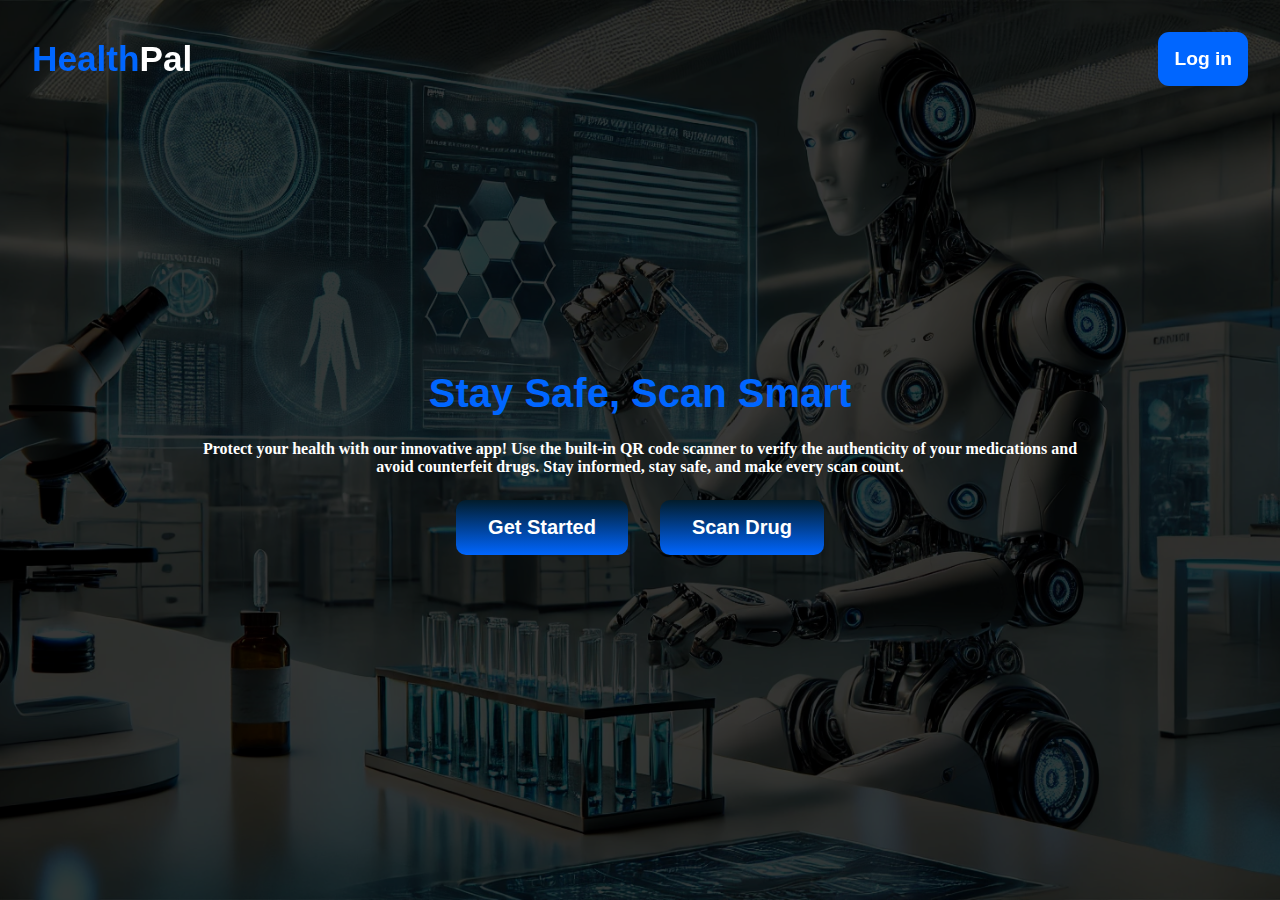
<file: index.html>
<!DOCTYPE html>
<html lang="en">
  <head>
    <meta charset="UTF-8" />
    <meta name="viewport" content="width=device-width, initial-scale=1.0" />
    <title>HealthPal</title>
    <link rel="stylesheet" href="Assets/styles/index.css" />
  </head>
  <body>
    <div class="layer">
      <section class="section1">
        <div class="header container control">
          <span id="brandName">Health<span id="pal">Pal</span></span>

          <nav class="nav-bar">
            <a href="login.html">Log in </a>
            <!-- <a href="signin.html">Sign in</a> -->
          </nav>
        </div>

        <div class="hero-section">
          <div class="main container">
            <h1 class="text1">Stay Safe, Scan Smart</h1>
            <p class="text4">
              Protect your health with our innovative app! Use the built-in QR
              code scanner to verify the authenticity of your medications and
              avoid counterfeit drugs. Stay informed, stay safe, and make every
              scan count.
            </p>

            <span class="btn-class">
              <a href="login.html" id="CTA-Btn">Get Started</a>

              <a href="scan.html" id="CTA-Btn">Scan Drug</a>
            </span>
          </div>
        </div>
      </section>
    </div>
  </body>
  <!-- <script src="Assets/scripts/index.js"></script> -->
</html>
</file>
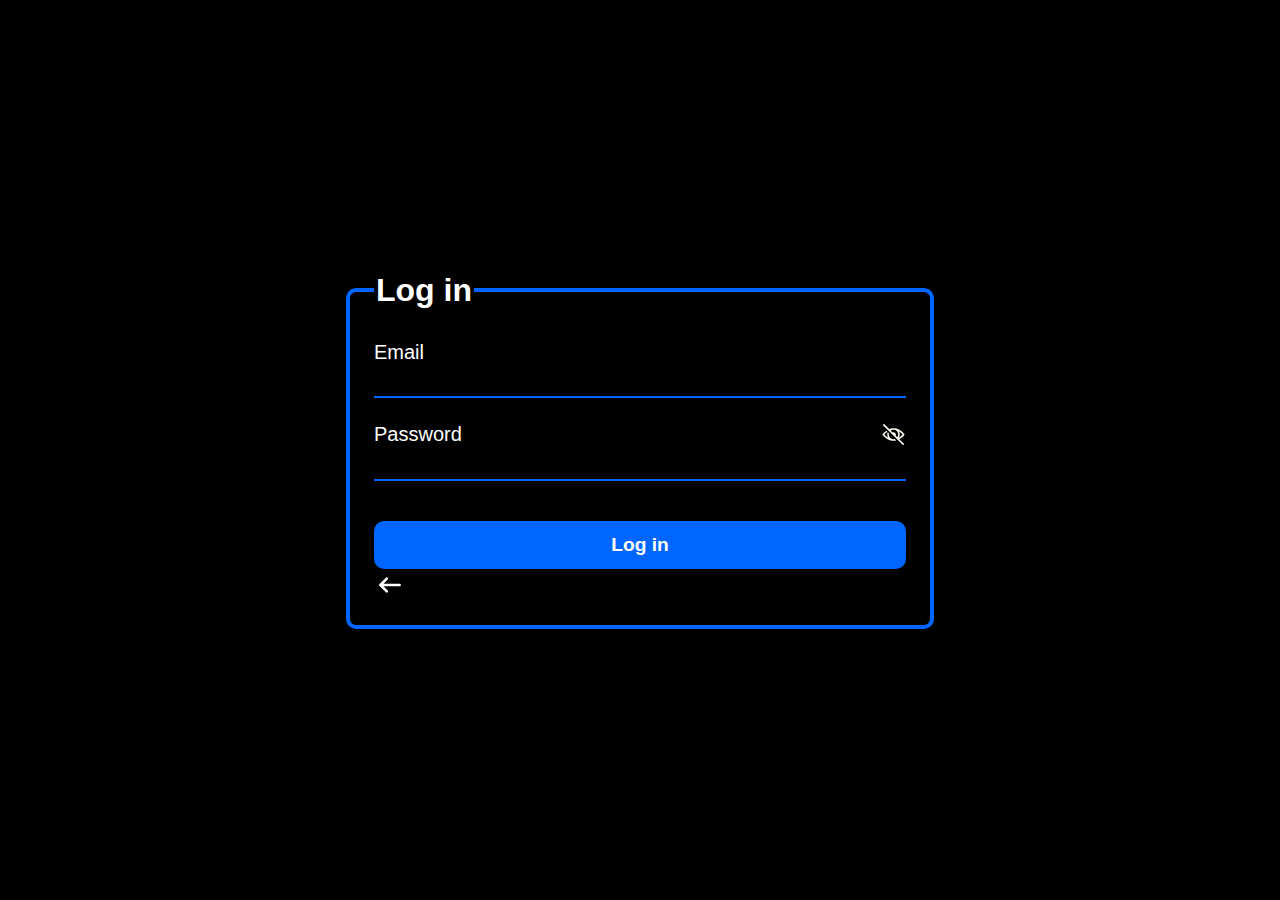
<file: create.html>
<!DOCTYPE html>
<html lang="en">
  <head>
    <meta charset="UTF-8" />
    <meta name="viewport" content="width=device-width, initial-scale=1.0" />
    <title>HealthPal Dashboard</title>
    <link rel="stylesheet" href="./Assets/styles/create.css" />
    <link rel="stylesheet" href="./Assets/styles/dashboard.css" />
  </head>
  <body>
    <!-- Navbar -->
    <nav class="navbar">
      <div class="navbar-container">
        <div class="navbar-brand">HealthPal</div>
        <button class="navbar-toggle" id="navbarToggle">☰</button>
        <ul class="navbar-links" id="navbarLinks">
          <li><a href="/dashboard.html" id="dashboard">Dashboard</a></li>
          <li><a href="/create.html" id="createDrug" class="active">Create a Drug</a></li>
          <li>Welcome, <span id="userName">John Doe</span></li>
          <li><button id="logoutButton">Logout</button></li>
        </ul>
      </div>
    </nav>

    <!-- Main Content -->
    <div class="main-content">
      <h1>Create a New Drug</h1>
      <form id="drugForm" class="drug-form">
        <div class="form-group">
          <label for="drugName">Drug Name:</label>
          <input
            type="text"
            id="drugName"
            name="name"
            placeholder="Enter drug name"
            required
          />
        </div>
        <div class="form-group">
          <label for="description">Description:</label>
          <textarea
            id="description"
            name="description"
            placeholder="Enter drug description"
            rows="4"
            required
          ></textarea>
        </div>
        <div class="form-group">
          <label for="expiryDate">Expiry Date:</label>
          <input type="date" id="expiryDate" name="expiryDate" required />
        </div>
        <div class="form-group">
          <label for="manufacturingDate">Manufacturing Date:</label>
          <input
            type="date"
            id="manufacturingDate"
            name="manufacturingDate"
            required
          />
        </div>
        <button type="submit" id="submitBtn" class="submit-btn">
          Create Drug
        </button>
      </form>
    </div>
    <script src="./Assets/scripts/sweetalert2@11.js"></script>
    <script src="./Assets/scripts/axios.min.js"></script>
    <script src="./Assets/scripts/create.js"></script>
  </body>
</html>
</file>
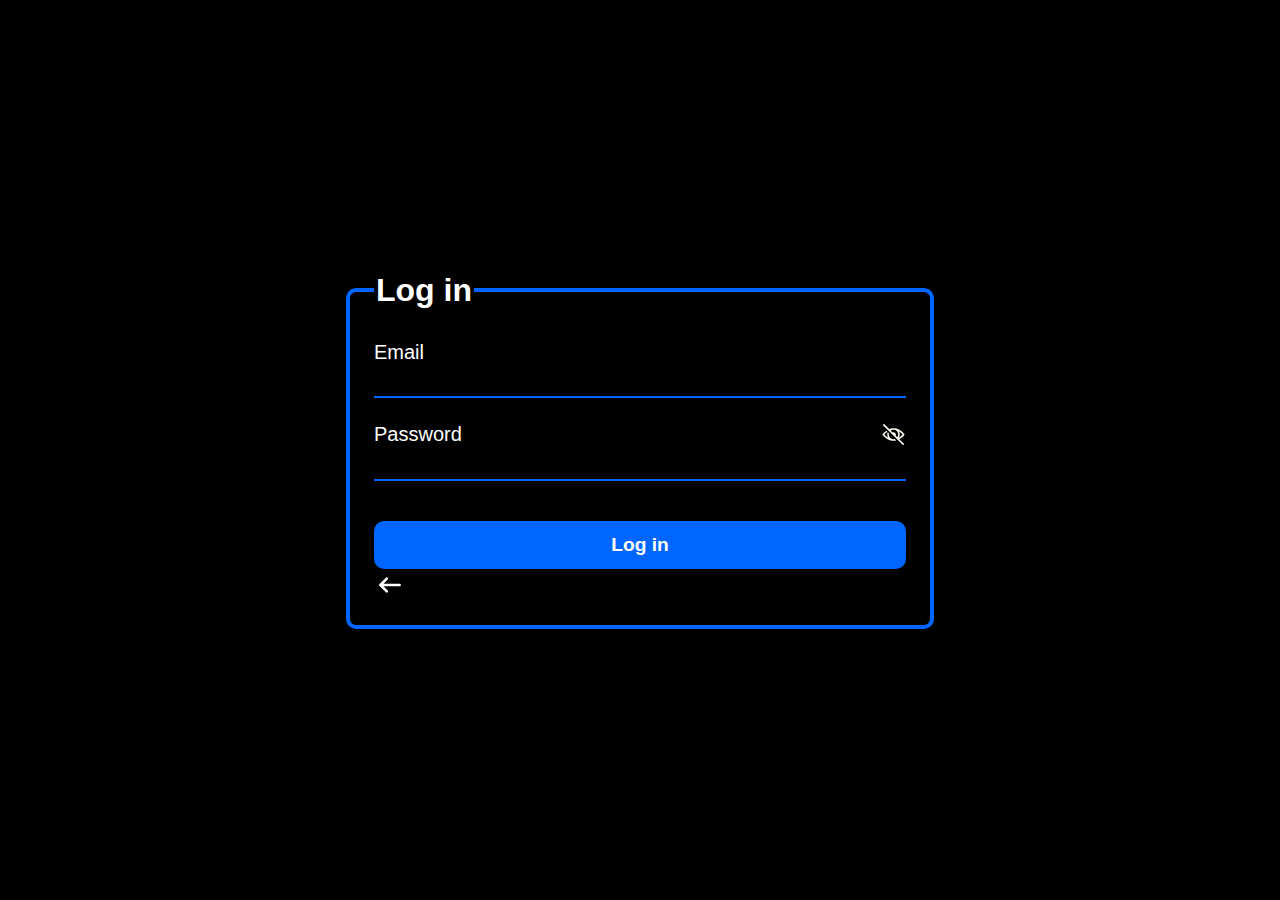
<file: dashboard.html>
<!DOCTYPE html>
<html lang="en">
  <head>
    <meta charset="UTF-8" />
    <meta name="viewport" content="width=device-width, initial-scale=1.0" />
    <title>Dashboard</title>
    <link rel="stylesheet" href="./Assets/styles/dashboard.css" />
  </head>
  <body>
    <!-- Navbar -->
    <nav class="navbar">
      <div class="navbar-container">
        <div class="navbar-brand">HealthPal</div>
        <button class="navbar-toggle" id="navbarToggle">☰</button>
        <ul class="navbar-links" id="navbarLinks">
          <li><a href="/dashboard.html" id="dashboard" class="active">Dashboard</a></li>
          <li><a href="/create.html" id="createDrug">Create a Drug</a></li>
          <li>Welcome, <span id="userName"></span></li>
          <li><button id="logoutButton">Logout</button></li>
        </ul>
      </div>
    </nav>

    <!-- Main Content -->
    <div class="main-content">
      <h1>HealthPal Dashboard</h1>
      <!-- <canvas id="qr-code"></canvas> -->
      <canvas id="qr-code" style="display: none;"></canvas>
      <div class="table-container">
        <table>
          <thead>
            <tr>
              <th>Name</th>
              <th>Description</th>
              <th>Expiry Date</th>
              <th>Manufacturing Date</th>
              <th>Actions</th>
            </tr>
          </thead>
          <tbody></tbody>
        </table>
      </div>
    </div>
    <script src="./Assets/scripts/axios.min.js"></script>
    <!-- <script src="./Assets/scripts/Generateqrcode.min.js"></script> -->
    <script src="./Assets/scripts/qrious.min.js"></script>
    <script src="./Assets/scripts/dashboard.js"></script>
  </body>
</html>
</file>
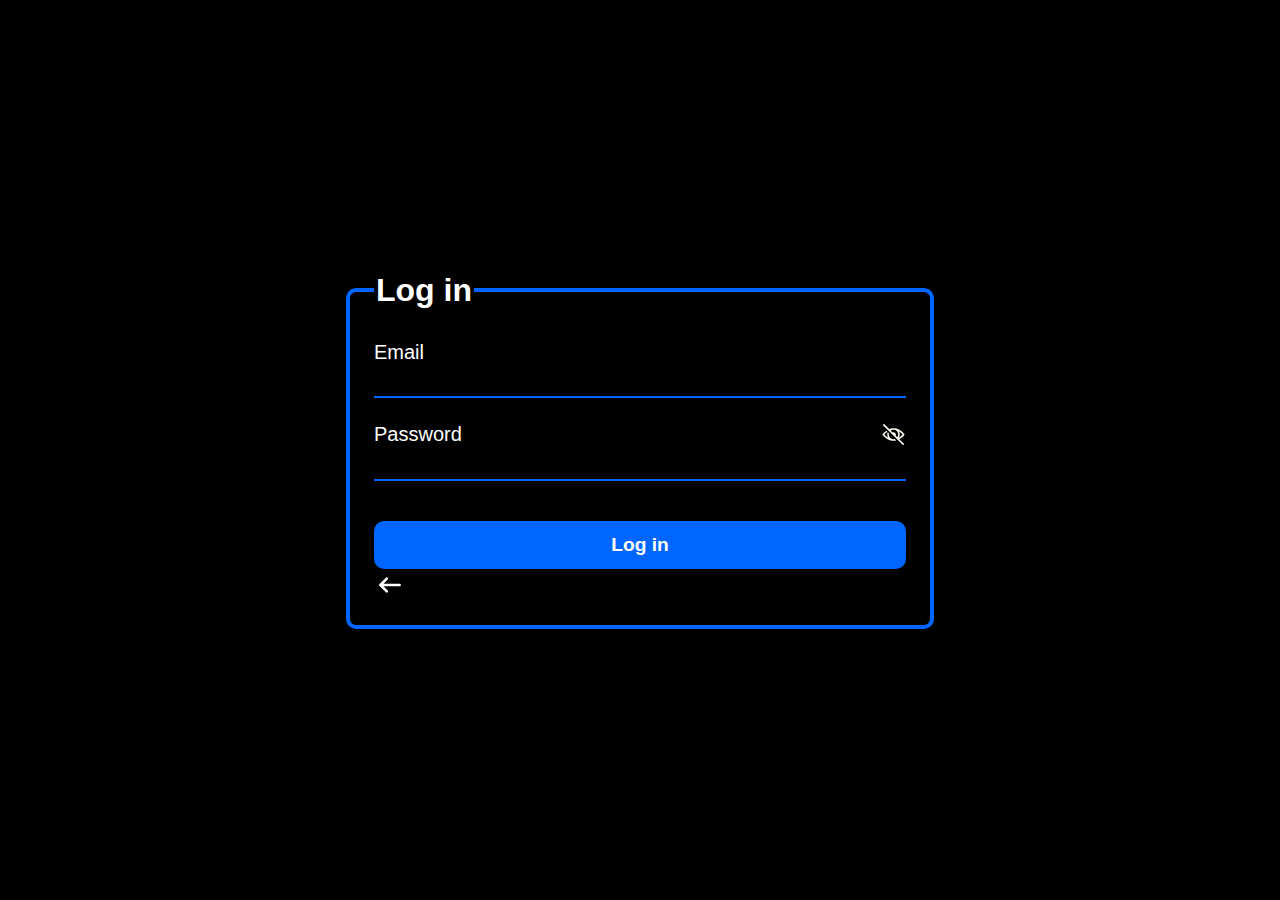
<file: login.html>
<!DOCTYPE html>
<html lang="en">
  <head>
    <meta charset="UTF-8" />
    <meta name="viewport" content="width=device-width, initial-scale=1.0" />
    <title>HealthPal Login</title>
    <link rel="stylesheet" href="Assets/styles/sweetalert2.min.css" />
    <link rel="stylesheet" href="Assets/styles/user.css" />
  </head>
  <body>
    <div class="backDrop">
      <div class="loginCard">
        <form action="" id="login-form">
          <fieldset id="loginFieldset">
            <legend id="loginLegend">Log in</legend>
            <div id="emailField" class="field-ctrl">
              <label for="email/userName" class="form-label">Email</label>
              <input type="email" name="email" class="form-control" required />
            </div>

            <div id="passwordField" class="field-ctrl">
              <span class="toggle-password">
                <label for="password" class="form-label">Password</label>
                <img
                  src="Assets/images/icons8_hide_1.svg"
                  alt=""
                  id="toggleIcon"
                />
              </span>
              <input
                type="password"
                name="password"
                class="form-control"
                required
                id="password"
              />
            </div>

            <div class="control">
              <button type="submit" id="submit-btn" class="primary-btn">
                Log in
              </button>

              <span class="return-nav">
                <img
                  src="Assets/images/icons8_left_2.svg"
                  alt="Left arrow"
                  id="returnIcon"
                />
                <!-- <p class="no-account">
                  Don't have an account?
                  <a href="signin.html" id="create-account">Create account</a>
                </p> -->
              </span>
            </div>
          </fieldset>
        </form>
      </div>
    </div>
    <script src="./Assets/scripts/sweetalert2@11.js"></script>
    <script src="./Assets/scripts/axios.min.js"></script>
    <script src="Assets/scripts/index.js"></script>
  </body>
</html>
</file>
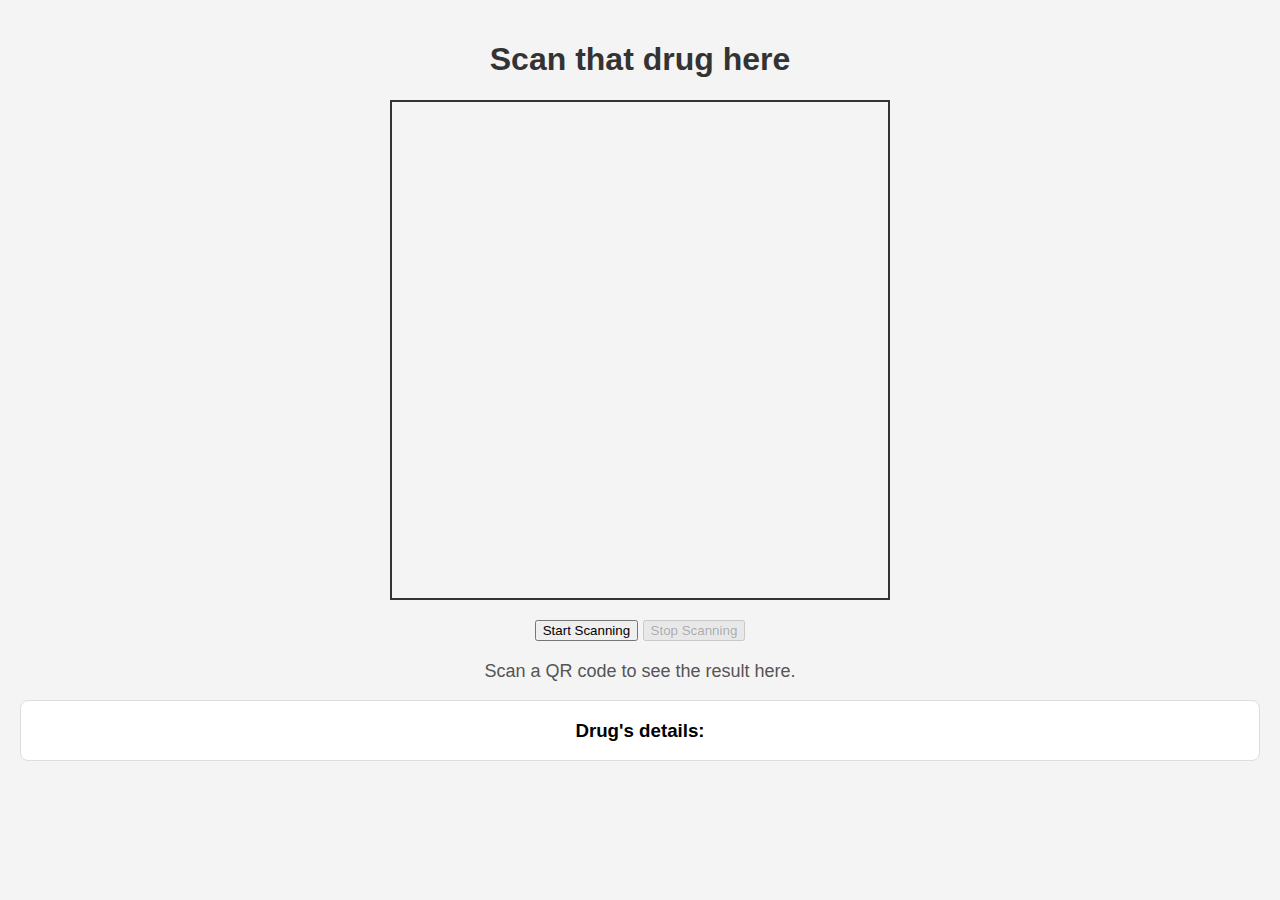
<file: scan.html>
<!DOCTYPE html>
<html lang="en">
  <head>
    <meta charset="UTF-8" />
    <meta name="viewport" content="width=device-width, initial-scale=1.0" />
    <link rel="stylesheet" href="./Assets/styles/scanner.css" />
    <title>Drugs Scanner</title>
  </head>
  <body>
    <h1>Scan that drug here</h1>
    <div id="reader" class="reader"></div>
    <div style="text-align:center; margin-top: 20px">
      <button id="startScanning">Start Scanning</button>
      <button id="stopScanning" disabled>Stop Scanning</button>
    </div>
    <p id="result" style="text-align: center; margin-top: 20px">
      Scan a QR code to see the result here.
    </p>
    <div class="table-container">
      <h3>Drug's details:</h3>
      <div id="displayFetchedItem"></div>
    </div>
    <script src="./Assets/scripts/qrcode.min.js"></script>
    <script src="./Assets/scripts/axios.min.js"></script>
    <script src="./Assets/scripts/scanner.js"></script>
  </body>
</html>
</file>
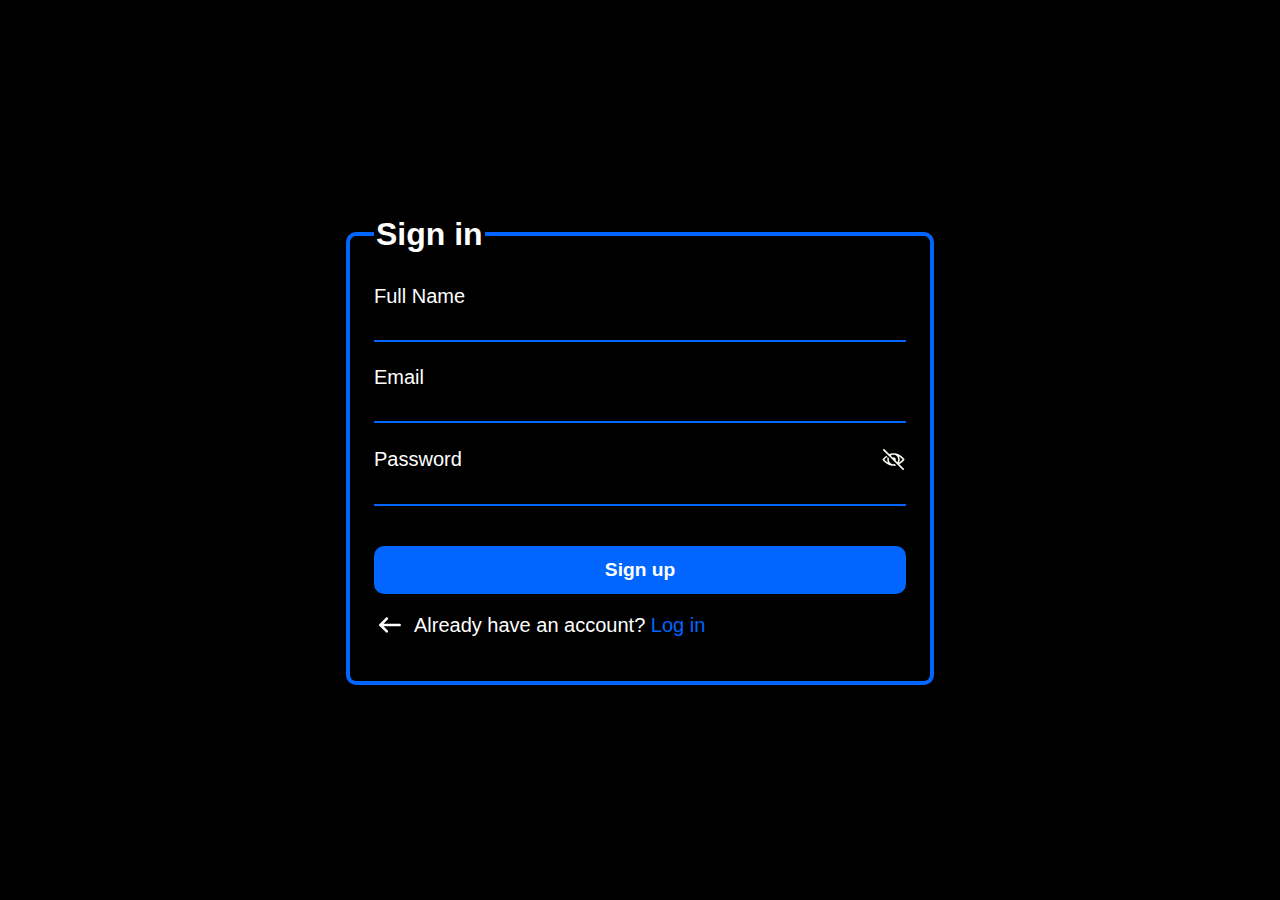
<file: signin.html>
<!DOCTYPE html>
<html lang="en">
  <head>
    <meta charset="UTF-8" />
    <meta name="viewport" content="width=device-width, initial-scale=1.0" />
    <title>HealthPal Sign in</title>
    <link rel="stylesheet" href="Assets/styles/sweetalert2.min.css" />
    <link rel="stylesheet" href="Assets/styles/user.css" />
  </head>
  <body>
    <div class="backDrop">
      <div class="signinCard">
        <form action="" id="signup-form">
          <fieldset id="signinFieldset">
            <legend class="signinLegend">Sign in</legend>

            <div class="field-ctrl">
              <label for="fullName" class="form-label">Full Name</label>
              <input
                type="text"
                id="lName"
                class="form-control"
                name="fullName"
                required
              />
            </div>

            <div class="field-ctrl">
              <label for="email" class="form-label">Email</label>
              <input
                type="email"
                id="email"
                class="form-control"
                name="email"
                required
              />
            </div>

            <div id="passwordField" class="field-ctrl">
              <span class="toggle-password">
                <label for="password" class="form-label">Password</label>
                <img
                  src="Assets/images/icons8_hide_1.svg"
                  alt=""
                  id="toggleIcon"
                />
              </span>
              <input
                type="password"
                class="form-control"
                name="password"
                required
                id="password"
              />
            </div>

            <!-- <div class="field-ctrl">
                <span class="toggle-password">
                  <label for="confirmation" class="form-label">Confirm password</label>
                  <img
                    src="Assets/images/icons8_hide_1.svg"
                    alt=""
                    id="toggleIcon2"
                  />
                </span>
                <input type="password" class="form-control" required id="confirmation"/>
              </div> -->

            <div class="control">
              <button type="submit" id="submit-btn" class="primary-btn">
                Sign up
              </button>

              <span class="return-nav">
                <img
                  src="Assets/images/icons8_left_2.svg"
                  alt="Left arrow"
                  id="returnIcon"
                />
                <p class="have-account">
                  Already have an account?
                  <a href="login.html" id="login">Log in</a>
                </p>
              </span>
            </div>
          </fieldset>
        </form>
      </div>
    </div>
    <script src="./Assets/scripts/sweetalert2@11.js"></script>
    <script src="./Assets/scripts/axios.min.js"></script>
    <script src="Assets/scripts/index.js"></script>
  </body>
</html>
</file>
<file: Assets/styles/index.css>
:root {
  --custom-color: #0066ff;
  --nature-color: #fff;
  --zero-color: #000;
  --layer-color: rgba(0, 0, 0, 0.781);
  --linear-grad: linear-gradient(#021c2b, #0066ff);
}

body {
  padding: 0;
  margin: 0;
  box-sizing: border-box;
  color: var(--nature-color);
  font-family: Arial, Helvetica, sans-serif;
}

.layer {
  background-image: url("../images/robot.webp");
  background-repeat: no-repeat;
  background-position: center;
  background-size: cover;
  width: 100%;
  height: 100vh;
  overflow-y: scroll;
}

.section1 {
  background-color: var(--layer-color);
  width: 100%;
  height: 100vh;
}

.control {
  position: fixed;
  top: 0;
  left: 0;
  right: 0;
  z-index: 99;
}
.header {
  display: flex;
  justify-content: space-between;
  align-items: center;
}

.container {
  max-width: 1500px;
  margin: auto;
  padding: 2rem;
}

.nav-bar {
  display: flex;
  gap: 1.5rem;
}

#brandName {
  font-size: 2rem;
  font-weight: 700;
  color: var(--custom-color);
}

#pal {
  color: var(--nature-color);
}

.nav-bar a {
  text-decoration: none;
  color: var(--nature-color);
  background-color: var(--custom-color);
  padding: 1rem;
  border-radius: 0.7rem;
  font-size: 1.2rem;
  font-weight: 600;
  transition: all 500ms ease-in-out;
}

.nav-bar a:hover {
  background-color: var(--nature-color);
  color: var(--custom-color);
}

.hero-section {
  display: flex;
  flex-direction: column;
  justify-content: center;
  text-align: center;
  align-items: center;
  height: inherit;
}

.text1 {
  color: var(--custom-color);
  font-size: 2.5rem;
  /* padding-bottom: .5rem; */
  margin-bottom: 0;
}

.text2,
.text3 {
  font-size: 2rem;
  margin: 0.75rem 0;
}

#brandName {
  font-size: 2.2rem;
  font-weight: 700;
  color: var(--custom-color);
}

.text4 {
  color: var(--nature-color);
  max-width: 900px;
  width: 100%;
  font-size: 1rem;
  font-weight: 600;
  padding-bottom: 0.5rem;
  font-family: cursive;
  margin-top: 1.5rem;
}

.btn-class {
  display: flex;
  gap: 2rem;
  align-items: center;
  justify-content: center;
}

#CTA-Btn {
  color: var(--nature-color);
  font-size: 1.25rem;
  font-weight: 700;
  background: var(--linear-grad);
  border: none;
  border-radius: 10px;
  padding: 1rem 2rem;
  cursor: pointer;
  transition: all 1000ms ease-in-out;
  text-decoration: none;
}

#CTA-Btn:hover {
  background: var(--nature-color);
  color: var(--custom-color);
}

@media (max-width: 1100px) {
  .nav-bar a {
    padding: 0.8rem;
    font-size: 1rem;
  }

  .text1 {
    font-size: 2.2rem;
    padding-bottom: 0.5rem;
    margin-bottom: 0;
  }

  #brandName {
    font-size: 2rem;
  }

  #CTA-Btn {
    font-size: 1.2rem;
    font-weight: 600;
    padding: 1rem;
  }
}

@media (max-width: 780px) {
  .nav-bar {
    gap: 1rem;
  }

  #brandName {
    font-size: 1.5rem;
  }

  .nav-bar a {
    padding: 0.75rem;
    font-size: 1rem;
  }

  .text1 {
    font-size: 1.8rem;
  }

  .text2,
  .text3 {
    font-size: 1.45rem;
  }

  #brandName {
    font-size: 1.8rem;
  }

  .text4 {
    font-size: 1.2rem;
  }

  .btn-class {
    gap: 1.5rem;
  }

  #CTA-Btn {
    font-size: 1rem;
    padding: 0.85rem;
  }
}

@media (max-width: 550px) {
  .container {
    padding: 1.5rem 1rem;
  }

  .nav-bar {
    gap: 0.75rem;
  }

  .text1 {
    font-size: 1.5rem;
  }

  .text2,
  .text3 {
    font-size: 1.25rem;
  }

  #brandName {
    font-size: 1.5rem;
  }

  .text4 {
    font-size: 1.2rem;
  }

  .btn-class {
    gap: 1rem;
  }

  #CTA-Btn {
    font-size: 1rem;
    padding: 0.75rem;
  }
}

@media (max-width: 425px) {
  .nav-bar {
    gap: 0.5rem;
  }

  .nav-bar a {
    font-size: 0.8rem;
    padding: 0.5rem;
  }

  .text1 {
    font-size: 1.25rem;
  }

  .text2,
  .text3 {
    font-size: 1.1rem;
  }

  #brandName {
    font-size: 1.2rem;
  }

  .text4 {
    font-size: 1rem;
  }

  .btn-class {
    gap: 0.5rem;
  }

  #CTA-Btn {
    font-size: 0.8rem;
    padding: 0.5rem;
  }
}

@media (max-width: 375px) {
  .container {
    padding: 1.5rem 0.5rem;
  }

  .nav-bar a {
    font-size: 0.8rem;
    padding: 0.5rem;
  }

  .text1 {
    font-size: 1.1rem;
  }

  .text2,
  .text3 {
    font-size: 1rem;
  }

  .text4 {
    font-size: 0.85rem;
  }

  #CTA-Btn {
    font-size: 0.75rem;
  }
}
</file>
<file: Assets/styles/create.css>
/* Form Styles */

* {
  box-sizing: border-box;
}
.drug-form {
  max-width: 600px;
  width: 100%;
  margin: 0 auto;
  background-color: #fff;
  padding: 20px;
  border-radius: 8px;
  box-shadow: 0 4px 6px rgba(0, 0, 0, 0.1);
}

.form-group {
  margin-bottom: 20px;
}

.form-group label {
  display: block;
  font-weight: bold;
  margin-bottom: 8px;
}

.form-group input,
.form-group textarea {
  width: 100%;
  padding: 10px;
  border: 1px solid #ccc;
  border-radius: 4px;
  font-size: 16px;
}

.active{
  border-bottom: 2px solid white;
  padding-bottom: 5px;
}

.form-group textarea {
  resize: none;
}

.form-group input:focus,
.form-group textarea:focus {
  border-color: #007bff;
  outline: none;
}

.submit-btn {
  display: block;
  width: 100%;
  background-color: #007bff;
  color: white;
  padding: 12px;
  font-size: 16px;
  font-weight: bold;
  border: none;
  border-radius: 5px;
  cursor: pointer;
}

.submit-btn:hover {
  background-color: #0056b3;
}
</file>
<file: Assets/styles/user.css>
body {
  margin: 0;
  padding: 0;
  box-sizing: border-box;
  font-family: Arial, Helvetica, sans-serif;
  color: #fff;
}

:root {
  --custom-color: #0066ff;
  --nature-color: #fff;
  --zero-color: #000;
}

.backDrop {
  background-color: var(--zero-color);
  display: flex;
  align-items: center;
  justify-content: center;
  height: 100svh;
  overflow-y: scroll;
}

.signinCard,
.loginCard {
  width: 60%;
  max-width: 37rem;
  height: max-content;
  padding: 1rem;
}

fieldset {
  border: 4px solid var(--custom-color);
  border-radius: 10px;
  padding: 2rem 1.5rem 1rem;
  width: inherit;
}

Legend {
  font-size: 2rem;
  font-weight: 700;
}

.form-label {
  font-size: 1.25rem;
}

.field-ctrl {
  display: flex;
  gap: 0.5rem;
  flex-direction: column;
  padding-bottom: 1.5rem;
}

.form-control {
  background: inherit;
  border: none;
  border-bottom: 2px solid var(--custom-color);
  color: var(--custom-color);
  font-size: 1.2rem;
}

.form-control:focus {
  outline: none;
}

.toggle-password {
  display: flex;
  justify-content: space-between;
  align-items: center;
}

#toggleIcon,
#toggleIcon2 {
  width: 25px;
  height: 25px;
  cursor: pointer;
}

.control {
  padding: 1rem 0 0.5rem;
}

.primary-btn {
  display: block;
  width: 100%;
  height: 3rem;
  font-size: 1.2rem;
  font-weight: 600;
  background-color: var(--custom-color);
  border: none;
  border-radius: 10px;
  color: var(--nature-color);
  cursor: pointer;
  transition: all 1000ms ease-in-out;
}

.primary-btn:hover {
  background-color: #fff;
  color: #0066ff;
}

.return-nav {
  display: flex;
  gap: 0.5rem;
  align-items: center;
}

#returnIcon {
  width: 32px;
  height: 32px;
  cursor: pointer;
}

.have-account,
.no-account {
  font-size: 1.25rem;
}

#login,
#create-account {
  color: var(--custom-color);
  text-decoration: none;
}

@media (max-width: 768px) {
  .signinCard,
  .loginCard {
    width: 65%;
  }

  fieldset {
    padding: 2rem 1.5rem 1rem;
  }

  Legend {
    font-size: 1.65rem;
  }

  .form-label {
    font-size: 1rem;
  }

  .form-control {
    font-size: 0.85rem;
  }

  #toggleIcon,
  #toggleIcon2 {
    width: 22px;
    height: 22px;
  }

  .control {
    padding: 0.5rem 0;
  }

  #returnIcon {
    width: 30px;
    height: 30px;
  }

  .have-account,
  .no-account {
    font-size: 1rem;
  }
}

@media (max-width: 590px) {
  .loginCard,
  .signinCard {
    width: 75%;
  }

  fieldset {
    padding: 2rem 1rem 1rem;
  }

  legend {
    font-size: 1.5rem;
  }

  .field-ctrl {
    gap: 0.25rem;
  }

  #toggleIcon,
  #toggleIcon2 {
    width: 20px;
    height: 20px;
  }

  .control {
    padding: 0;
  }

  .primary-btn {
    height: 2.5rem;
    font-size: 1.2rem;
    font-weight: 600;
    background-color: var(--custom-color);
    border: none;
    border-radius: 10px;
    color: var(--nature-color);
    cursor: pointer;
  }

  #returnIcon {
    width: 28px;
    height: 28px;
  }

  .have-account,
  .no-account {
    font-size: 0.85rem;
  }
}

@media (max-width: 425px) {
  .loginCard,
  .signinCard {
    width: 90%;
  }

  fieldset {
    padding: 2rem 1rem 1rem;
  }

  legend {
    font-size: 1.2rem;
  }

  .form-label {
    font-size: 0.9rem;
  }

  .form-control {
    font-size: 0.75rem;
  }

  #toggleIcon,
  #toggleIcon2 {
    width: 15px;
    height: 15px;
  }

  .primary-btn {
    height: 2.2rem;
    font-size: 1rem;
  }

  #returnIcon {
    width: 25px;
    height: 25px;
  }
}
</file>
<file: Assets/styles/scanner.css>
/* styles.css */
*{
  box-sizing: border-box;
}
body {
  font-family: Arial, sans-serif;
  text-align: center;
  background-color: #f4f4f4;
  margin: 0;
  padding: 20px;
}

h1 {
  color: #333;
  text-align: center;
}

#reader {
  border: 2px solid #333;
  margin-top: 20px;
  max-width: 500px;
  width: 100%;
  height: 500px;
  margin: auto;
  @media (width < 768px) {
    width: 100%;
    height: 300px;
  }
}

video {
  width: 100% !important;
  height: 100% !important;
}

#qr-shaded-region {
  @media (width < 768px) {
    border-width: 20px 20px !important;
    width: 100% !important;
    margin: auto;
  }
}

p {
  font-size: 18px;
  color: #555;
}

.table-container {
  width: 100%;
  margin: auto;
  border: 1px solid #ddd;
  border-radius: 8px;
  overflow: hidden;
  background-color: #fff;
  @media (width <768px) {
    width: 100%;
  }
}

.table-row {
  display: flex;
  :nth-child(1) {
    font-weight: bold;
  }
}

.table-cell {
  flex: 1;
  padding: 10px 15px;
  border-bottom: 1px solid #ddd;
  text-align: left;
}

.header .table-cell {
  font-weight: bold;
  background-color: #f7f7f7;
  border-bottom: 2px solid #ddd;
}

.table-row:last-child .table-cell {
  border-bottom: none;
}

.table-row:nth-child(even):not(.header) {
  background-color: #f9f9f9;
}

.table-cell {
  overflow: hidden;
  text-overflow: ellipsis;
  white-space: nowrap;
}

.danger {
  color: red;
  font-size: 2rem;
}
</file>
<file: Assets/styles/dashboard.css>
/* General Reset */
body,
html {
  margin: 0;
  padding: 0;
  font-family: Arial, sans-serif;
  box-sizing: border-box;
}

body {
  background-color: #f4f4f4;
  color: #333;
}

/* Navbar Styles */
/* .navbar {
  background-color: #007bff;
  color: white;
  padding: 10px 20px;
}

.navbar-container {
  display: flex;
  justify-content: space-between;
  align-items: center;
}

.navbar-brand {
  font-size: 24px;
  font-weight: bold;
}

.navbar-links {
  list-style: none;
  display: flex;
  align-items: center;
  gap: 20px;
  margin: 0;
  padding: 0;
}

.navbar-links li {
  color: white;
}

.navbar-links li a {
  color: white;
  text-decoration: none;
  font-weight: bold;
}

#logoutButton {
  background-color: #ff4d4d;
  border: none;
  padding: 8px 16px;
  color: white;
  border-radius: 5px;
  cursor: pointer;
}

#logoutButton:hover {
  background-color: #cc0000;
} */

/* Navbar Styles */
.navbar {
  background-color: #007bff;
  color: white;
  padding: 10px 20px;
  position: relative;
}

.navbar-container {
  display: flex;
  justify-content: space-between;
  align-items: center;
  flex-wrap: wrap;
}

.navbar-brand {
  font-size: 24px;
  font-weight: bold;
}

.navbar-links {
  list-style: none;
  display: flex;
  align-items: center;
  gap: 20px;
  margin: 0;
  padding: 0;
}

.navbar-links li {
  color: white;
}

.navbar-links li a {
  color: white;
  text-decoration: none;
  font-weight: bold;
}

#logoutButton {
  background-color: #ff4d4d;
  border: none;
  padding: 8px 16px;
  color: white;
  border-radius: 5px;
  cursor: pointer;
}

#logoutButton:hover {
  background-color: #cc0000;
}

/* Responsive Navbar */
.navbar-toggle {
  display: none;
  background-color: white;
  color: #007bff;
  border: none;
  font-size: 20px;
  padding: 10px;
  border-radius: 5px;
  cursor: pointer;
}

.navbar-links {
  display: flex;
}

.navbar-links.show {
  display: flex;
  flex-direction: column;
  gap: 10px;
}

canvas{
  padding: 2rem;
}

.active{
  border-bottom: 2px solid white;
  padding-bottom: 5px;
}

@media (max-width: 768px) {
  .navbar-container {
    /* flex-direction: column; */
    align-items: center;
  }

  .navbar-links {
    display: none; /* Initially hide links on small screens */
    width: 100%;
  }

  .navbar-toggle {
    display: block;
  }

  .navbar-links.show {
    display: flex;
    width: 100%;
    background-color: #007bff;
    padding: 10px 0;
  }

  .navbar-links li a,
  #logoutButton {
    display: block;
    text-align: center;
    width: 100%;
  }
}

/* Main Content */
.main-content {
  padding: 20px;
  max-width: 1200px;
  margin: auto;
}

h1 {
  text-align: center;
  margin-bottom: 20px;
}

/* Table Styles */
.table-container {
  overflow-x: auto;
}

table {
  width: 100%;
  border-collapse: collapse;
  margin: 20px 0;
  background-color: white;
  box-shadow: 0 4px 6px rgba(0, 0, 0, 0.1);
}

thead {
  background-color: #007bff;
  color: white;
}

th,
td {
  padding: 12px 15px;
  text-align: left;
  border-bottom: 1px solid #ddd;
}

tr:nth-child(even) {
  background-color: #f9f9f9;
}

tr:hover {
  background-color: #f1f1f1;
}

.download-btn {
  background-color: #007bff;
  color: white;
  border: none;
  padding: 8px 16px;
  border-radius: 5px;
  cursor: pointer;
}

.download-btn:hover {
  background-color: #0056b3;
}
</file>
